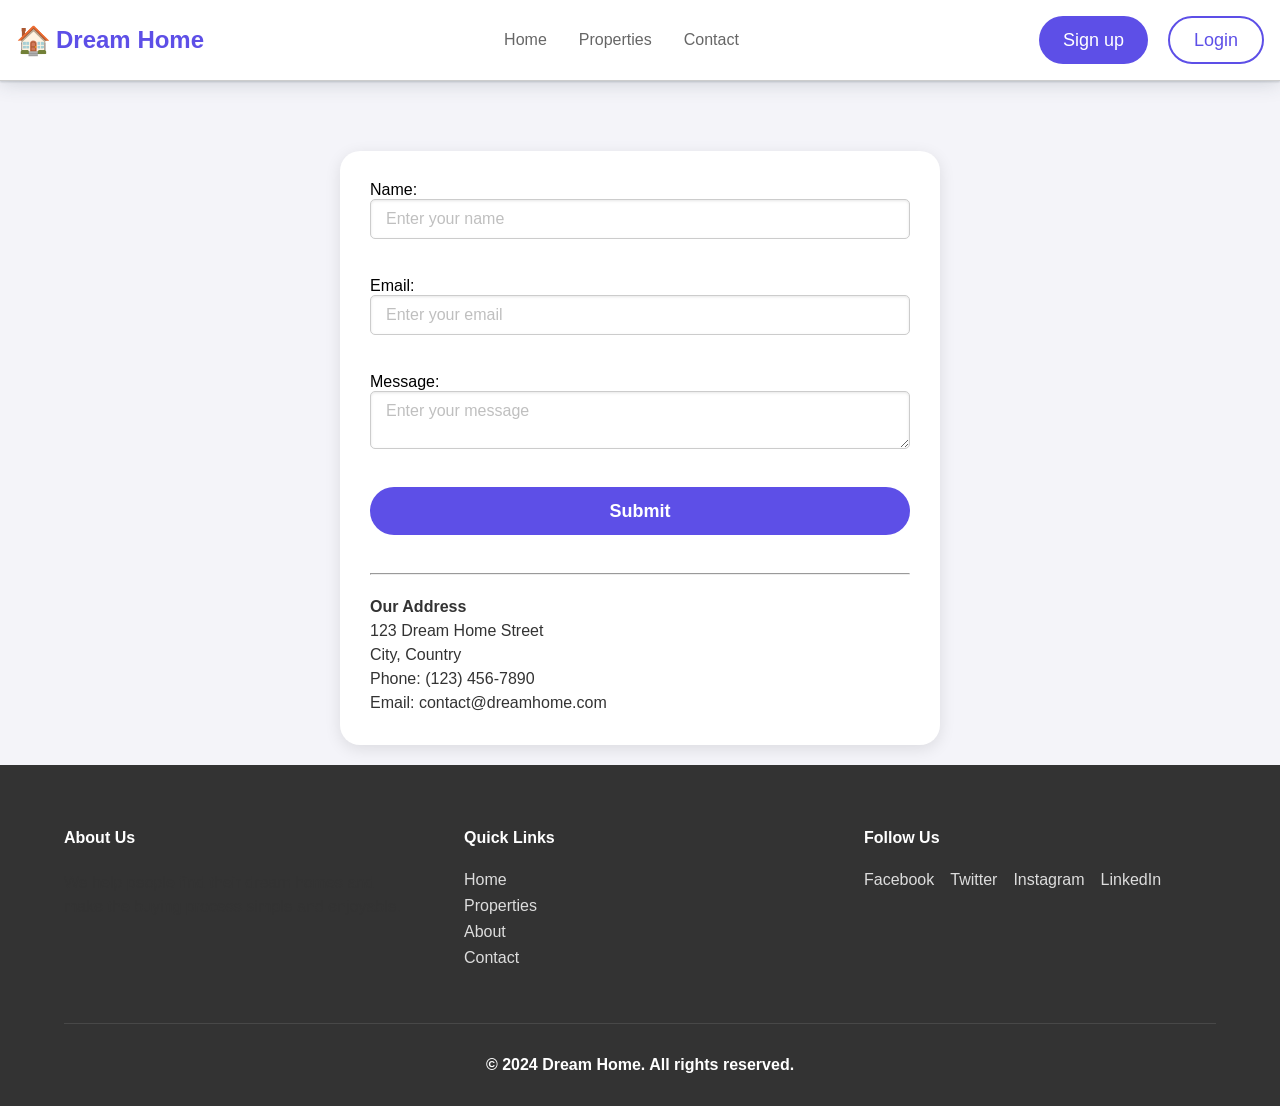
<file: contact.html>
<!DOCTYPE html>
<html lang="en">
<head>
    <meta charset="UTF-8">
    <meta name="viewport" content="width=device-width, initial-scale=1.0">
    <link rel="icon" href="data:image/svg+xml,<svg xmlns='http://www.w3.org/2000/svg' viewBox='0 0 100 100'><text y='.9em' font-size='90'>🏠</text></svg>">
    <title>Contact – Dream Home</title>
    <link rel="stylesheet" href="navbar.css">
    <link rel="stylesheet" href="style.css">
</head>
<body>
    <script src="navbar.js"></script>

    <div class="outer-container">
        <div class="inner-container">
            <label for="name">Name:</label>
            <input class="name" type="text" placeholder="Enter your name"><br>
            <label for="email">Email:</label>
            <input class="email" type="email" placeholder="Enter your email"><br>
            <label for="message">Message:</label>
            <textarea class="message" placeholder="Enter your message"></textarea><br>
            <button>Submit</button><br>
            <hr class="hr">
            <p><b>Our Address</b></p>
            <p>123 Dream Home Street<br>
            City, Country<br>
            Phone: (123) 456-7890<br>
            Email: contact@dreamhome.com
            </p>
        </div>
    </div>

    <footer>
        <div class="footer-content">
            <div class="footer-section">
                <h4>About Us</h4>
                <p>We help people find their dream homes and make the buying process simple and enjoyable.</p>
            </div>
            <div class="footer-section">
                <h4>Quick Links</h4>
                <a href="#">Home</a>
                <a href="#">Properties</a>
                <a href="#">About</a>
                <a href="#">Contact</a>
            </div>
            <div class="footer-section">
                <h4>Follow Us</h4>
                <div class="social-links">
                    <a href="#">Facebook</a>
                    <a href="#">Twitter</a>
                    <a href="#">Instagram</a>
                    <a href="#">LinkedIn</a>
                </div>
            </div>
        </div>
        <div class="footer-bottom">
            <h4>&copy; 2024 Dream Home. All rights reserved.</h4>
        </div>
    </footer>
</body>
</html>
</file>
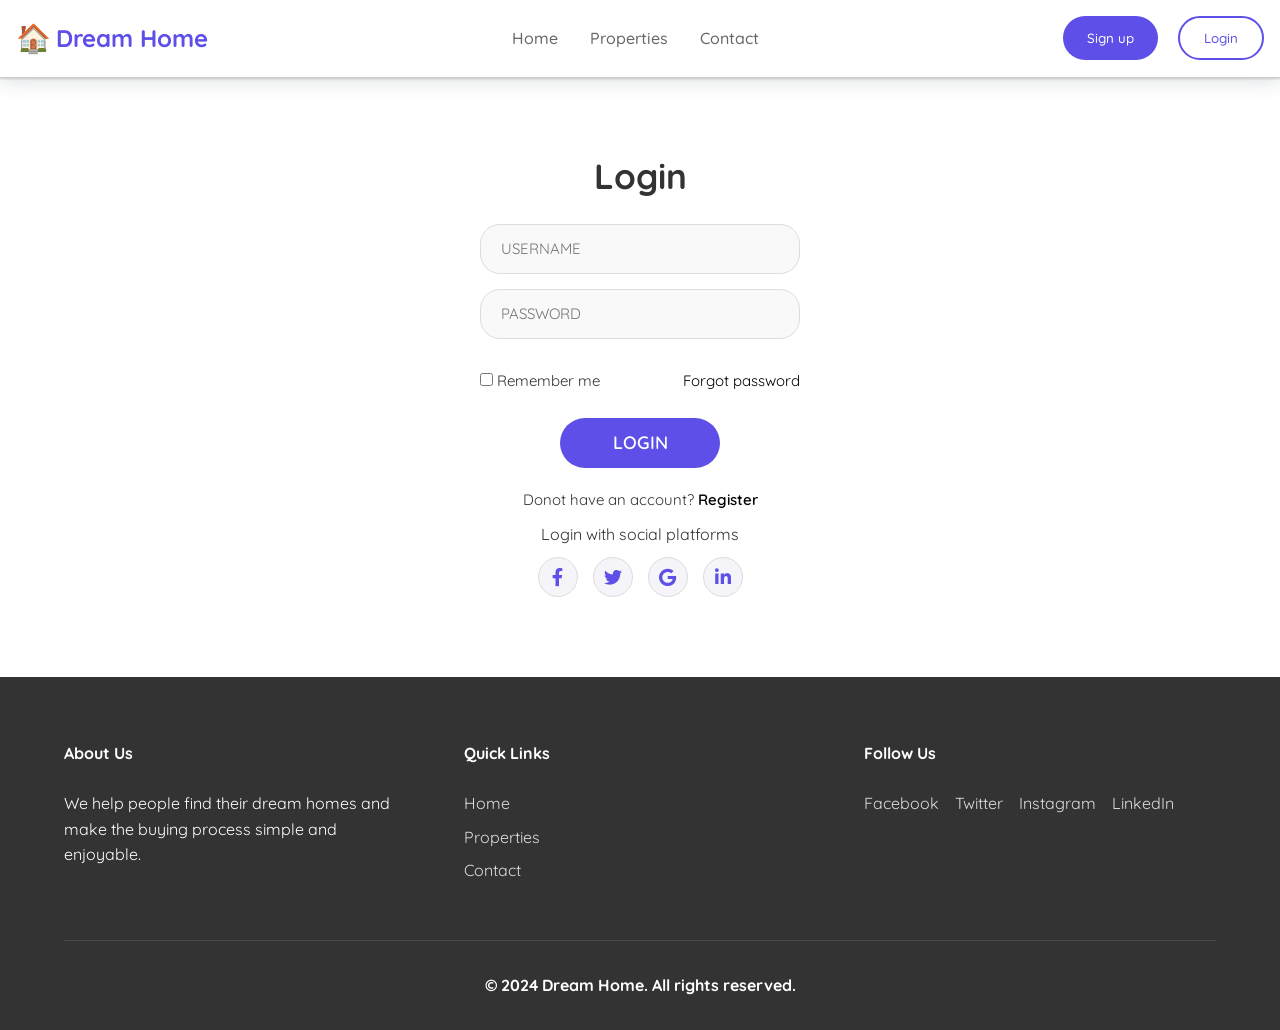
<file: login.html>
<!DOCTYPE html>
<html lang="en">
<head>
  <meta charset="UTF-8">
  <meta name="viewport" content="width=device-width, initial-scale=1.0">
  <link rel="preconnect" href="https://fonts.googleapis.com">
  <link rel="preconnect" href="https://fonts.gstatic.com" crossorigin>
  <link href="https://fonts.googleapis.com/css2?family=Quicksand:wght@300..700&display=swap" rel="stylesheet">
  <link rel="stylesheet" href="https://cdnjs.cloudflare.com/ajax/libs/font-awesome/6.0.0/css/all.min.css">
  <link rel="icon" href="data:image/svg+xml,<svg xmlns='http://www.w3.org/2000/svg' viewBox='0 0 100 100'><text y='.9em' font-size='90'>🏠</text></svg>">
  <title>Login – Dream Home</title>
  <link rel="stylesheet" href="navbar.css">
  <style>
    * {
      margin: 0;
      padding: 0;
      box-sizing: border-box;
      font-family: "Quicksand", serif;
      font-optical-sizing: auto;
      font-style: normal;
    }
    body {
      flex-direction: column;
      line-height: 1.6;
      color: #333;
      display: flex;
      align-items: center;
      min-height: 100vh;
      background-color: #ffffff;
      background-size: cover;
      background-position: center;
    }

    .wrapper {
      margin-top: 40px;

     
      border-radius: 10px;
      padding: 30px 40px;
      background-color: #ffffff;
      text-align: center;
      margin-bottom: 40px; /* Add margin to avoid overflow */
      width: 100%; /* Ensure the wrapper fits within the screen width */
      max-width: 400px; /* Limit the max width to keep the login form compact */
    }
    .wrapper h1 {
      margin-bottom: 20px;
      font-size: 35px;
      text-align: center;
    }
    .wrapper .input-box {
     margin-bottom: 15px;
      width: 100%;
      height: 50px;
    }
    .input-box input {

      outline: none;
      border: 1px solid #ddd;
      border-radius: 20px;
      background-color: #f9f9f9;
      color: #666;
      width: 100%;
      height: 100%;
      font-size: 15px;
      padding: 20px 45px 20px 20px;
    }
    .wrapper .rem {
margin-top: 30px;
      display: flex;
      justify-content: space-between;
      font-size: 15px;
     margin-bottom: 15px;
    }
    .rem a {
      text-decoration: none;
      color: black;
    }
    .rem a:hover {
      text-decoration: underline;
    }
    .wrapper .btn {
      width: 50%;
      height: 50px;

      border-radius: 25px;
      background-color: #5D4FE7;
      color: #fff;
      font-size: 18px;
      margin-top: 10px;
      cursor: pointer;

      outline: none;

      font-weight: 600;
      border: none;
      transition: background 0.3s ease;



    }
    .wrapper .btn:hover {
      background: #4d41c2;
    }
    .wrapper .register {
      font-size: 15px;
      text-align: center;
      margin-top: 20px;

      .wrapper h1 {
        font-size: 35px;
        font-weight: bold; /* Added bold font weight for better visibility */
        color: #333; /* Set text color for contrast */
        margin-bottom: 20px; /* Added margin for spacing */
        text-align: center;
      }

    }

    .register p a {
      color: black;
      text-decoration: none;
      font-weight: 600;
    }


    .register p a:hover {
      text-decoration: underline;
    }
 .social-signup .login-btn {

   margin-top: 10px;


 }

    .social-icons {
      display: flex;
      justify-content: center;
      gap: 15px;
    }

    .social-icons a {
      display: flex;
      align-items: center;
      justify-content: center;
      width: 40px;
      height: 40px;
      background-color: #f4f4f9;
      border-radius: 50%;
      text-decoration: none;
      color: #5D4FE7;
      border: 1px solid #ddd;
      font-size: 18px;
      transition: background-color 0.3s ease, color 0.3s ease;
    }

    .social-icons a:hover {
      background-color: #4a3fd4;
      color: #ffffff;
    }

    .social-icons a i {
      margin: 0;
    }

    footer {

      margin-top: auto; /* Push footer to the bottom */
      min-width: 100%;
      background: #333;
      color: white;
      padding: 64px 64px 32px;
    }

    .footer-content {
      display: grid;
      grid-template-columns: repeat(auto-fit, minmax(250px, 1fr));
      gap: 48px;
      margin-bottom: 48px;
    }

    .footer-section h4 {
      margin-bottom: 24px;
    }

    .footer-section a {
      color: #ddd;
      text-decoration: none;
      display: block;
      margin-bottom: 8px;
    }

    .footer-section a:hover {
      color: white;
    }

    .social-links {
      display: flex;
      gap: 16px;
      flex-wrap: wrap;
    }

    .footer-bottom {
      text-align: center;
      padding-top: 32px;
      border-top: 1px solid rgba(255, 255, 255, 0.1);
    }

    /* ── Mobile styles ── */
    @media (max-width: 768px) {
      .wrapper {
        padding: 20px;
        width: 100%;
        margin-top: 20px;
      }

      footer {
        padding: 40px 20px 24px;
      }
    }
  </style>
</head>
<body>

<script src="navbar.js"></script>

<div class="wrapper">
  <form action="">
    <h1 class="login-text">Login</h1>
    <div class="input-box">
      <input type="text" placeholder="USERNAME" required="">
    </div>
    <div class="input-box">
      <input type="password" placeholder="PASSWORD">
    </div>
    <div class="rem">
      <label><input type="checkbox"> Remember me</label>
      <a href="#"> Forgot password</a>
    </div>
    <button type="submit" class="btn">LOGIN</button>
    <div class="register">
      <p> Donot have an account? <a href="#">Register</a></p>
    </div>
  </form>

  <div class="social-signup" style="
    /* border: 1px solid #ddd; */
    margin: 10px 0 10px 0;
">
    <p class="login-sm" style="margin: 10px 0px 10px 0px;"> Login with social platforms</p>
    <div class="social-icons">
      <a href="#" title="Facebook"><i class="fab fa-facebook-f"></i></a>
      <a href="#" title="Twitter"><i class="fab fa-twitter"></i></a>
      <a href="#" title="Google"><i class="fab fa-google"></i></a>
      <a href="#" title="LinkedIn"><i class="fab fa-linkedin-in"></i></a>
    </div>
  </div>

</div>

<footer>
  <div class="footer-content">
    <div class="footer-section">
      <h4>About Us</h4>
      <p>We help people find their dream homes and make the buying process simple and enjoyable.</p>
    </div>
    <div class="footer-section">
      <h4>Quick Links</h4>

      <a href="#">Home</a>
      <a href="#">Properties</a>
    
      <a href="#">Contact</a>
    </div>
    <div class="footer-section">
      <h4>Follow Us</h4>
      <div class="social-links">

        <a href="#">Facebook</a>
        <a href="#">Twitter</a>
        <a href="#">Instagram</a>
        <a href="#">LinkedIn</a>
      </div>
    </div>
  </div>
  <div class="footer-bottom">
    <h4>© 2024 Dream Home. All rights reserved.</h4>
  </div>
</footer>



</body></html>
</file>
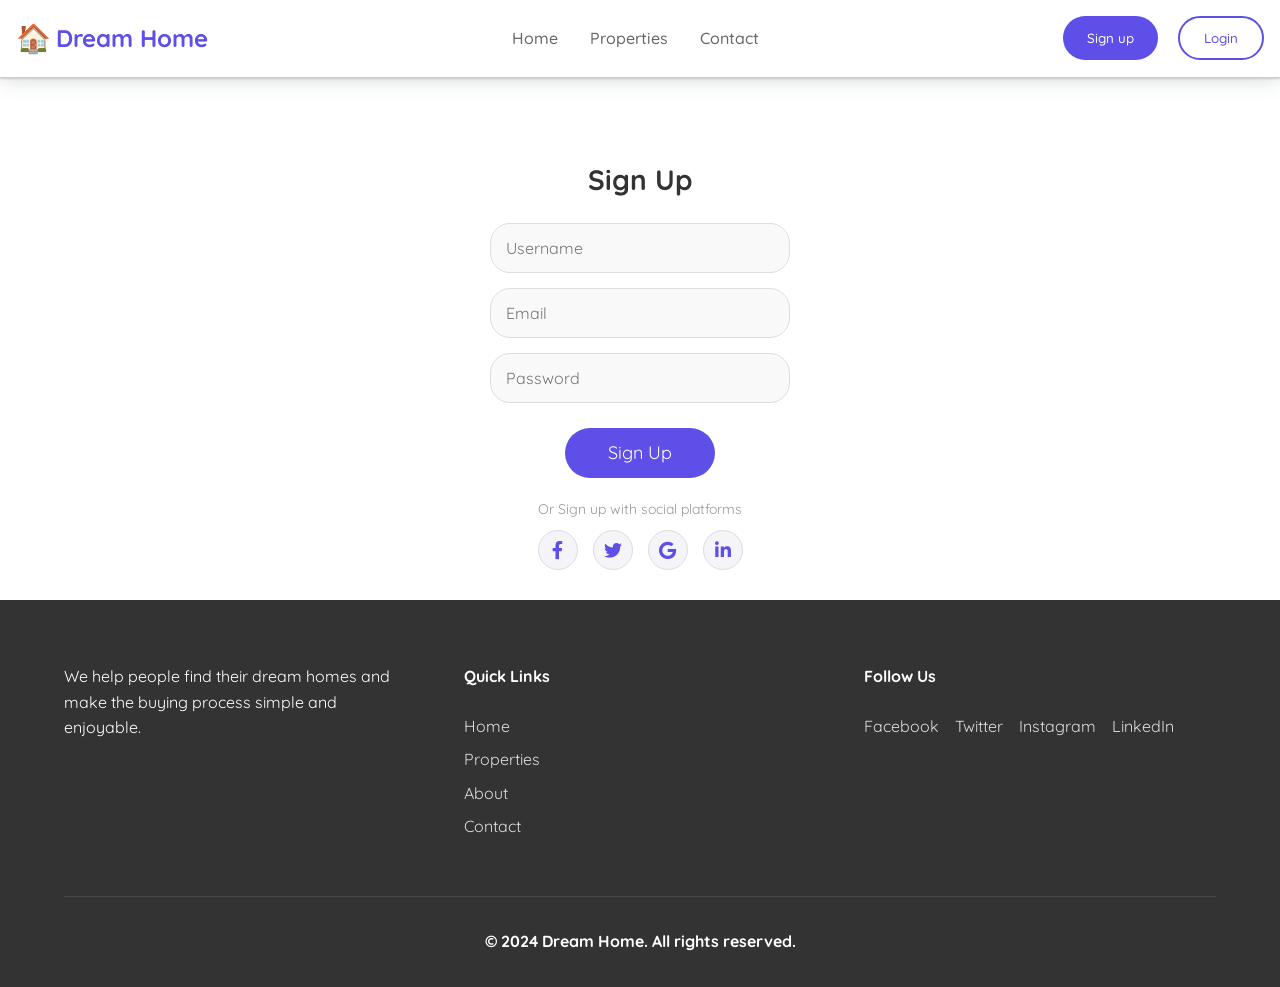
<file: sign-up.html>
<!DOCTYPE html>
<html lang="en">
<head>
  <meta charset="UTF-8">
  <meta name="viewport" content="width=device-width, initial-scale=1.0">
  <title>Sign Up – Dream Home</title>
  <link rel="preconnect" href="https://fonts.googleapis.com">
  <link rel="preconnect" href="https://fonts.gstatic.com" crossorigin>
  <link href="https://fonts.googleapis.com/css2?family=Quicksand:wght@300..700&display=swap" rel="stylesheet">
  <link rel="stylesheet" href="https://cdnjs.cloudflare.com/ajax/libs/font-awesome/6.0.0/css/all.min.css">
  <link rel="icon" href="data:image/svg+xml,<svg xmlns='http://www.w3.org/2000/svg' viewBox='0 0 100 100'><text y='.9em' font-size='90'>🏠</text></svg>">
  <link rel="stylesheet" href="navbar.css">
  <style>
    * {
      margin: 0;
      padding: 0;
      box-sizing: border-box;
      font-family: "Quicksand", serif;
      font-optical-sizing: auto;
      font-style: normal;
    }

    body {
      line-height: 1.6;
      color: #333;
      min-height: 100vh;
      display: flex;
      flex-direction: column;
    }

    /* Adjusted signup container */
    .signup-container {
      width: 360px;
      background-color: #fff;
      padding: 30px;
      border-radius: 10px;

      text-align: center;
      margin: 50px auto 0;
    }

    .signup-container h2 {
      font-size: 28px;
      color: #333;
      margin-bottom: 20px;
    }

    .signup-container input {
      width: 100%;
      height: 50px;
      padding: 0 15px;
      margin-bottom: 15px;
      font-size: 16px;
      border: 1px solid #ddd;
      border-radius: 20px;
      background-color: #f9f9f9;
      color: #666;
    }

    .signup-container button {
      width: 50%;
      height: 50px;
      border: none;
      border-radius: 25px;
      background-color: #5D4FE7;
      color: #fff;
      font-size: 18px;
      cursor: pointer;
      margin-top: 10px;
    }

    .signup-container button:hover {
      background-color: #4a3fd4;
    }

    .signup-container .social-signup {
      margin-top: 20px;
    }

    .signup-container .social-signup p {
      font-size: 14px;
      color: #999;
      margin-bottom: 10px;
    }

    .signup-container .social-icons {
      display: flex;
      justify-content: center;
      gap: 15px;
    }

    .signup-container .social-icons a {
      display: flex;
      align-items: center;
      justify-content: center;
      width: 40px;
      height: 40px;
      background-color: #f4f4f9;
      border-radius: 50%;
      text-decoration: none;
      color: #5D4FE7;
      border: 1px solid #ddd;
      font-size: 18px;
    }

    .signup-container .social-icons a:hover {
      background-color: #4a3fd4;
      color: #ffffff;
    }

    .signup-container .social-icons a i {
      margin: 0;
    }

    footer {
      background: #333;
      color: white;
      padding: 64px 64px 32px;
      margin-top: auto;
    }

    .footer-content {
      display: grid;
      grid-template-columns: repeat(auto-fit, minmax(250px, 1fr));
      gap: 48px;
      margin-bottom: 48px;
    }

    .footer-section h4 {
      margin-bottom: 24px;
    }

    .footer-section a {
      color: #ddd;
      text-decoration: none;
      display: block;
      margin-bottom: 8px;
    }

    .footer-section a:hover {
      color: white;
    }

    .social-links {
      display: flex;
      gap: 16px;
      flex-wrap: wrap;
    }

    .footer-bottom {
      text-align: center;
      padding-top: 32px;
      border-top: 1px solid rgba(255, 255, 255, 0.1);
    }

    /* ── Mobile styles ── */
    @media (max-width: 768px) {
      .signup-container {
        width: 100%;
        padding: 20px;
        margin: 20px auto 0;
      }

      footer {
        padding: 40px 20px 24px;
      }
    }

  </style>
</head>
<body>
<script src="navbar.js"></script>

<div class="signup-container">
  <h2>Sign Up</h2>
  <form>
    <input type="text" placeholder="Username" required>
    <input type="email" placeholder="Email" required>
    <input type="password" placeholder="Password" required>
    <button type="submit">Sign Up</button>
  </form>
  <div class="social-signup">
    <p>Or Sign up with social platforms</p>
    <div class="social-icons">
      <a href="#" title="Facebook"><i class="fab fa-facebook-f"></i></a>
      <a href="#" title="Twitter"><i class="fab fa-twitter"></i></a>
      <a href="#" title="Google"><i class="fab fa-google"></i></a>
      <a href="#" title="LinkedIn"><i class="fab fa-linkedin-in"></i></a>
    </div>
  </div>
</div>

<footer>
  <div class="footer-content">
    <div class="footer-section">
    
      <p>We help people find their dream homes and make the buying process simple and enjoyable.</p>
    </div>
    <div class="footer-section">
      <h4>Quick Links</h4>
      <a href="#">Home</a>
      <a href="#">Properties</a>
      <a href="#">About</a>
      <a href="#">Contact</a>
    </div>
    <div class="footer-section">
      <h4>Follow Us</h4>
      <div class="social-links">
        <a href="#">Facebook</a>
        <a href="#">Twitter</a>
        <a href="#">Instagram</a>
        <a href="#">LinkedIn</a>
      </div>
    </div>
  </div>
  <div class="footer-bottom">
    <h4>&copy; 2024 Dream Home. All rights reserved.</h4>
  </div>
</footer>

</body>
</html>
</file>
<file: navbar.css>
header {
    top: 0;
    width: 100%;
    z-index: 1000;
    position: sticky;
    display: flex;
    justify-content: space-between;
    align-items: center;
    background-color: white;
    padding: 1rem;
    border-bottom: 1.2px solid #ccc;
    box-shadow: 0 1px 20px 0 rgba(46, 61, 73, 0.2), 0 1px 2px 0 rgba(46, 61, 73, 0.2);
}

header .logo {
    display: flex;
    align-items: center;
    gap: 5px;
    font-size: 24px;
    font-weight: bold;
    color: #5D4FE7;
    text-decoration: none;
}

header .logo span {
    font-size: 28px;
}

.nav-menu {
    display: flex;
    gap: 2em;
    text-align: center;
    margin-left: auto;
}

.nav-menu a {
    color: #666;
    text-decoration: none;
    padding: 8px 0;
    font-weight: 500;
}

.nav-menu a:hover {
    color: #5D4FE7;
}

header .auth-buttons {
    display: flex;
    gap: 20px;
    margin-left: auto;
}

header .auth-buttons .signup-btn,
header .auth-buttons .login-btn {
    padding: 12px 24px;
    border: none;
    border-radius: 25px;
    cursor: pointer;
    font-weight: 500;
    transition: all 0.3s;
}

.signup-btn {
    background: #5D4FE7;
    color: white;
}

.signup-btn:hover {
    background: #4d41c2;
    color: white;
}

.login-btn {
    background: transparent;
    color: #5D4FE7;
    border: 2px solid #5D4FE7 !important;
}

header .auth-buttons .login-btn:hover {
    background: #5D4FE7;
    color: white;
}

#nav-toggle {
    position: absolute;
    opacity: 0;
    width: 1px;
    height: 1px;
    overflow: hidden;
    clip: rect(0, 0, 0, 0);
    clip-path: inset(50%);
    white-space: nowrap;
}

/* Hamburger menu */
.nav-toggle-label {
    display: none;
    flex-direction: column;
    gap: 5px;
    cursor: pointer;
    padding: 5px;
    margin-left: 1rem;
}

.nav-toggle-label span {
    display: block;
    width: 25px;
    height: 2px;
    background: #5D4FE7;
    transition: all 0.3s;
}

/* ── Mobile navbar styles ── */
@media (max-width: 768px) {
    .nav-toggle-label {
        display: flex;
    }

    .nav-menu,
    header .auth-buttons {
        display: none;
        position: absolute;
        top: 100%;
        left: 0;
        right: 0;
        background: white;
        flex-direction: column;
        align-items: center;
        padding: 1rem;
        border-bottom: 1px solid #ccc;
        box-shadow: 0 4px 10px rgba(0, 0, 0, 0.1);
        gap: 1rem;
    }

    #nav-toggle:checked ~ .nav-menu,
    #nav-toggle:checked ~ .auth-buttons {
        display: flex;
    }

    #nav-toggle:checked ~ .auth-buttons {
        top: calc(100% + 180px);
    }
}

@media (max-width: 480px) {
    header .auth-buttons .signup-btn,
    header .auth-buttons .login-btn {
        padding: 10px 16px;
        font-size: 14px;
    }
}
</file>
<file: style.css>
* {
    font-family: "Quicksand", sans-serif;
    margin: 0;
    padding: 0;
    box-sizing: border-box;
}

.outer-container {
    display: flex;
    justify-content: center;
    align-items: center;
    width: 100%;
    padding: 20px;
    background-color: #f4f4f9;
}

.inner-container {
    background-color: white;
    width: 100%;
    max-width: 600px;
    display: flex;
    flex-direction: column;
    justify-content: center;
    margin-top: 50px;
    border-radius: 20px;
    padding: 30px;
    box-shadow: 0px 4px 16px rgba(0, 0, 0, 0.1);
}

.name, .email, .message {
    width: 100%;
    margin-bottom: 20px;
    border: 1px solid #ccc;
    border-radius: 5px;
    padding: 10px 15px;
    font-size: 16px;
    box-shadow: inset 0 1px 3px rgba(0, 0, 0, 0.1);
}

input::placeholder, textarea::placeholder {
    font-weight: 500;
    font-size: 16px;
    color: rgba(128, 128, 128, 0.5);
}

button {
    height: 48px;
    font-size: 18px;
    color: white;
    font-weight: 600;
    background-color: #5D4FE7;
    border: none;
    cursor: pointer;
    border-radius: 25px;
}

.hr {
    height: 1px;
    background-color: rgba(192, 192, 192, 0.5);
    margin: 20px 0;
}

p {
    font-size: 16px;
    line-height: 1.5;
    color: #333;
}

footer {
    background: #333;
    color: white;
    padding: 64px 64px 32px;
}

.footer-content {
    display: grid;
    grid-template-columns: repeat(auto-fit, minmax(250px, 1fr));
    gap: 48px;
    margin-bottom: 48px;
}

.footer-section h4 {
    margin-bottom: 24px;
}

.footer-section a {
    color: #ddd;
    text-decoration: none;
    display: block;
    margin-bottom: 8px;
}

.footer-section a:hover {
    color: white;
}

.social-links {
    display: flex;
    gap: 16px;
    flex-wrap: wrap;
}

.footer-bottom {
    text-align: center;
    padding-top: 32px;
    border-top: 1px solid rgba(255, 255, 255, 0.1);
}

/* ── Mobile styles ── */
@media (max-width: 768px) {
    .inner-container {
        margin-top: 20px;
        padding: 20px;
    }

    footer {
        padding: 40px 20px 24px;
    }
}
</file>
